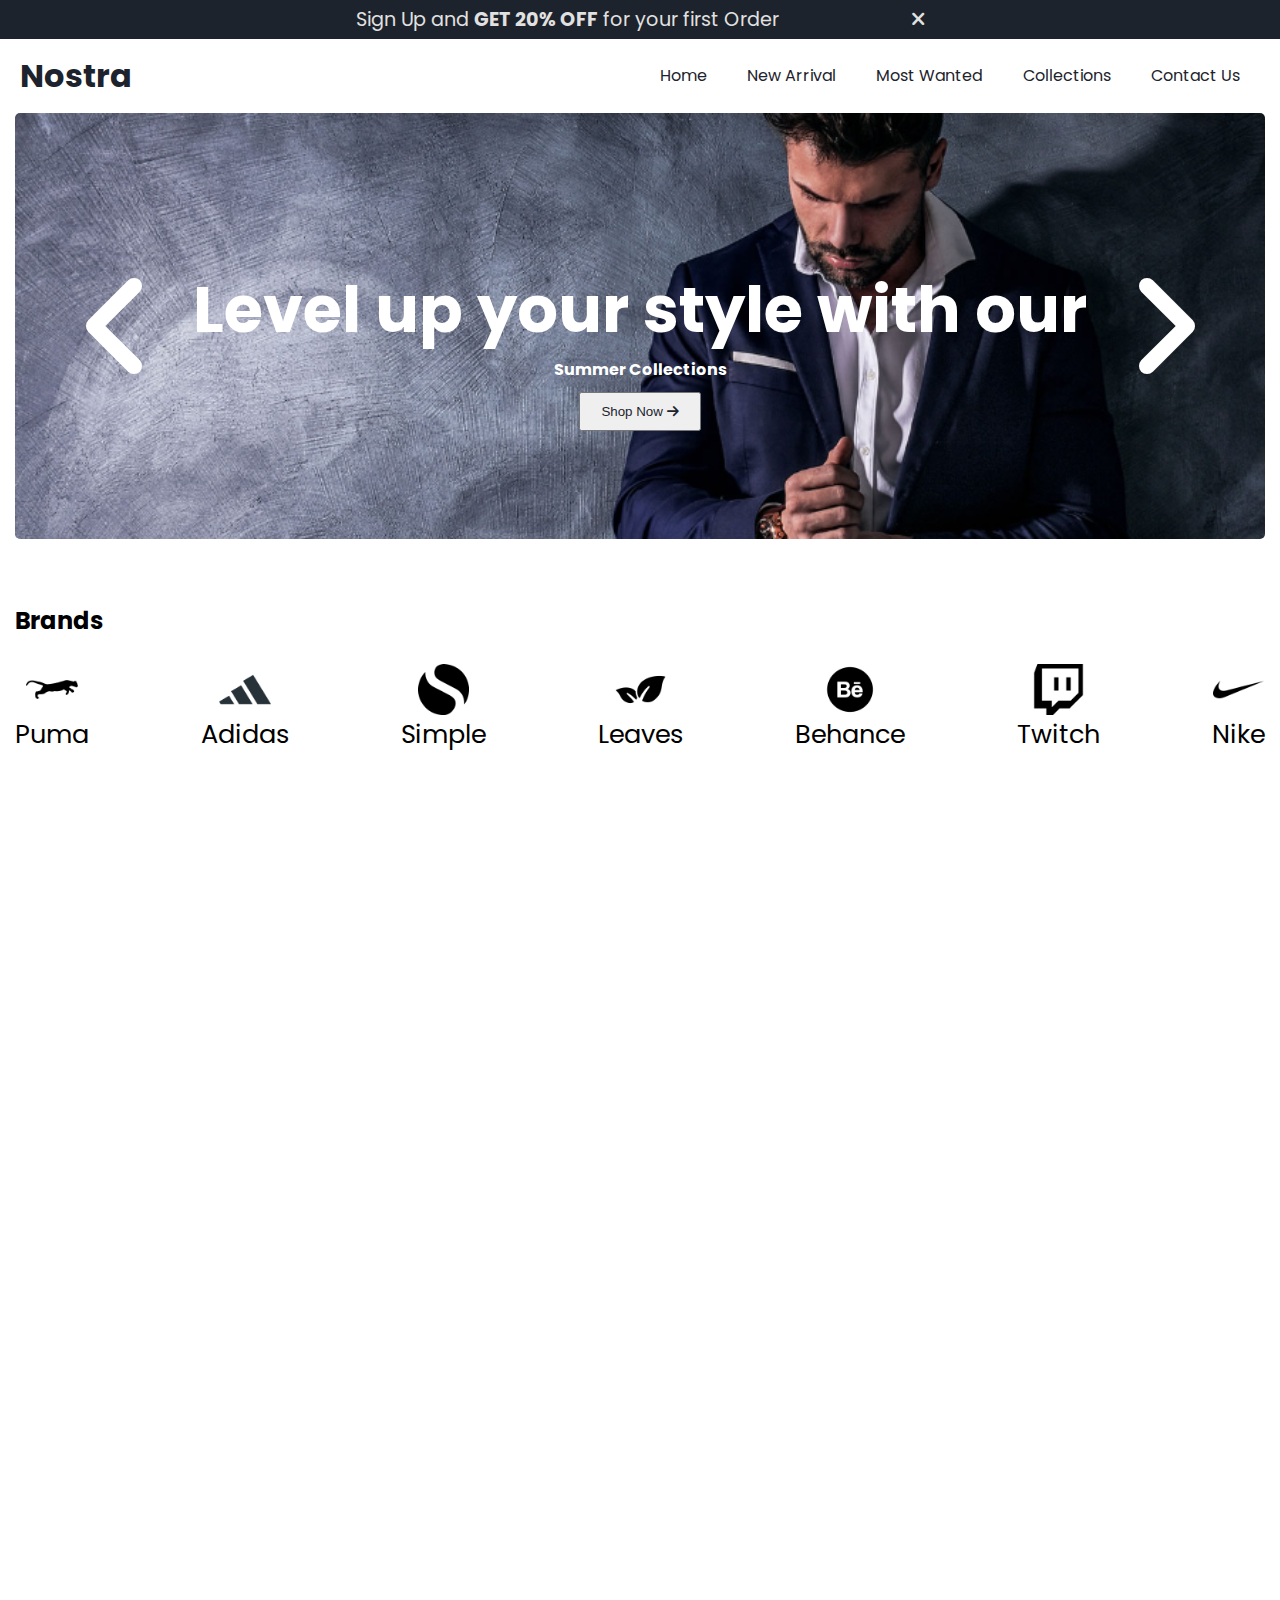
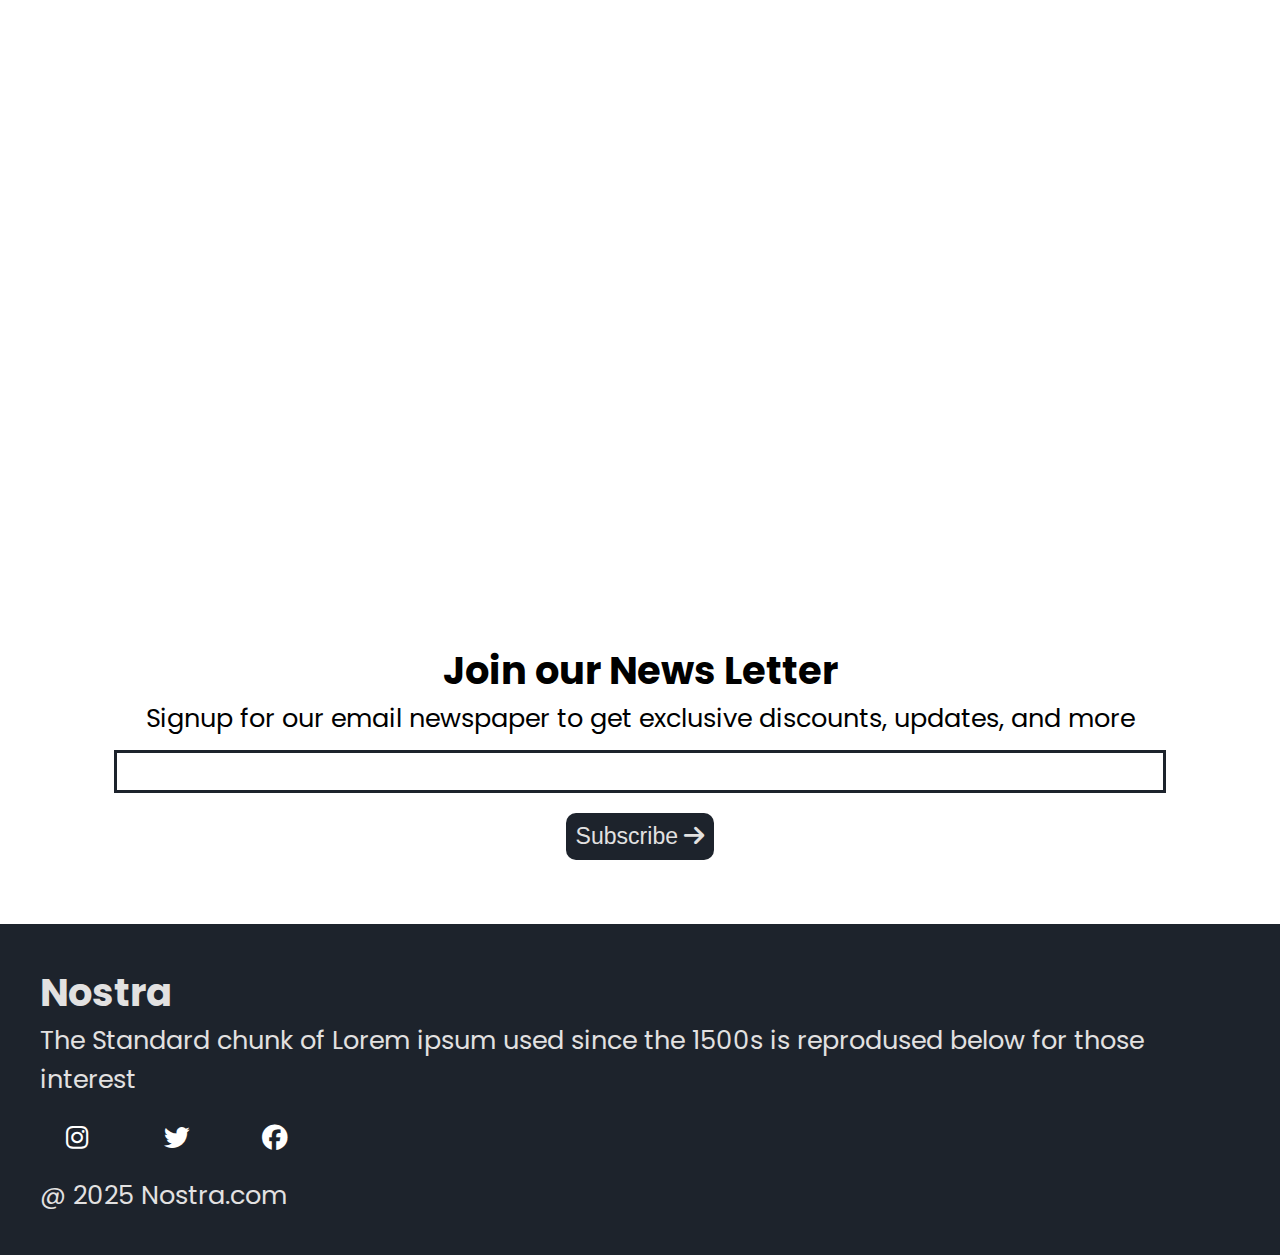
<file: index.html>
<!DOCTYPE html>
<html lang="en">

<head>
    <meta charset="UTF-8">
    <meta name="viewport" content="width=device-width, initial-scale=1.0">
    <title>Nostra</title>
    <!--Link CSS File-->
    <link rel="stylesheet" href="style.css">
    <!--Link Google Fonts-->
    <link rel="preconnect" href="https://fonts.googleapis.com">
    <link rel="preconnect" href="https://fonts.gstatic.com" crossorigin>
    <link href="https://fonts.googleapis.com/css2?family=Poppins:wght@400;500;700&display=swap" rel="stylesheet">

    <!--Link Font Awesome-->
    <link rel="stylesheet" href="https://cdnjs.cloudflare.com/ajax/libs/font-awesome/6.4.2/css/all.min.css">

</head>

<body>

    <!--Offer Bar-->

    <div class="offer-bar">
        <p>Sign Up and <b>GET 20% OFF</b> for your first Order
            <i id="offer-close" style="margin-left: 10%; cursor: pointer;" class="fa-solid fa-xmark"></i>
        </p>
    </div>





    <!--Navigation Bar-->
    <nav class="navbar">
        <h1>Nostra</h1>
        <div class="navbar-links">
            <p class="navbar-link"><a href="home">Home</a></p>
            <p class="navbar-link"><a href="#new-arrival">New Arrival</a></p>
            <p class="navbar-link"><a href="#most-wanted">Most Wanted</a></p>
            <p class="navbar-link"><a href="collections.html">Collections</a></p>
            <p class="navbar-link"><a href="./contactus.html">Contact Us</a></p>

        </div>


        <div class="navbar-menu-toggle">
            <i id="side-navbar-activate" class="fa-solid fa-bars"></i>
        </div>





    </nav>

    <!--Side Navbar-->

    <div class="side-navbar">
        <p style="text-align: right;">
            <i id="side-navbar-close" class="fa-solid fa-xmark"></i>
        </p>
        <div class="side-navbar-links">

            <p class="side-navbar-link"><a href="./index.html">Home</a></p>
            <p class="side-navbar-link"><a href="#new-arrival">New Arrival</a></p>
            <p class="side-navbar-link"><a href="#most-wanted">Most Wanted</a></p>
            <p class="side-navbar-link"><a href="./collections.html">Collections</a></p>
            <p class="side-navbar-link"><a href="./contactus.html">Contact Us</a></p>

        </div>

    </div>

    <div class="container">

        <!--Slider-->
        <div class="slider">
            <div class="slider-left-button">
                <i id="slider-left-activate" class="fa-solid fa-angle-left" style="color: #ffffff;"></i>
            </div>

            <div class="slider-content">
                <h1>Level up your style with our</h1>
                <h4>Summer Collections</h4>
                <button> Shop Now <i class="fa-solid fa-arrow-right"></i> </button>
            </div>

            <div class="slider-image-container">
                <img class="slider-image" src="./images/slider/slider 1.jpg" width="100%" alt="">
                <img class="slider-image" src="./images/slider/slider 2.png" width="100%" alt="">
                <img class="slider-image" src="./images/slider/slider 3.jpg" width="100%" alt="">
            </div>

            <div class="slider-right-button">

                <i id="slider-right-activate" class="fa-solid fa-angle-right" style="color: #ffffff;"></i>
            </div>
        </div>

        <!--Brands-->


        <h2 style="margin-top: 5vw;">Brands</h2>
        <div class="brands">
            <div class="brands-item">
                <img class="brands-icon" src="images/icons/puma.png" alt="">
                <p>Puma</p>
            </div>

            <div class="brands-item">
                <img class="brands-icon" src="images/icons/adidas.png" alt="">
                <p>Adidas</p>
            </div>

            <div class="brands-item">
                <img class="brands-icon" src="images/icons/simple.png" alt="">
                <p>Simple</p>
            </div>

            <div class="brands-item">
                <img class="brands-icon" src="images/icons/leaves.png" alt="">
                <p>Leaves</p>
            </div>

            <div class="brands-item">
                <img class="brands-icon" src="images/icons/behance.png" alt="">
                <p>Behance</p>
            </div>

            <div class="brands-item">
                <img class="brands-icon" src="images/icons/twitch.png" alt="">
                <p>Twitch</p>
            </div>

            <div class="brands-item">
                <img class="brands-icon" src="images/icons/nike.png" alt="">
                <p>Nike</p>
            </div>
        </div>


        <div class="initial-scroll-animate reveal-scroll-animate">
            <div class="service">

                <div class="servives-container-1">
                    <div>
                        <h2>We Provide Best</h2>
                        <h2>Customer Experiences</h2>
                    </div>

                    <div>
                        <p>|| We ensure that our customer have the best shopping experience</p>
                    </div>
                </div>

                <div class="servives-container-2">
                    <div>
                        <i style="font-size: 3vw;margin-bottom: 10px;" class="fa-regular fa-circle-check"></i>
                        <h4>Original Products</h4>
                        <p>Lorem, ipsum dolor sit amet consectetur adipisicing elit. Porro, consequuntur.
                        </p>
                    </div>

                    <div>
                        <i style="font-size: 3vw;margin-bottom: 10px;" class="fa-regular fa-face-smile"></i>
                        <h4>Satisfaction Guarantee</h4>
                        <p>Lorem, ipsum dolor sit amet consectetur adipisicing elit. Porro, consequuntur.
                        </p>
                    </div>

                    <div>
                        <i style="font-size: 3vw;margin-bottom: 10px;" class="fa-solid fa-broom"></i>
                        <h4>New Arrival Everyday</h4>
                        <p>Lorem, ipsum dolor sit amet consectetur adipisicing elit. Porro, consequuntur.
                        </p>
                    </div>

                    <div>
                        <i style="font-size: 3vw;margin-bottom: 10px;" class="fa-solid fa-truck-fast"></i>
                        <h4>Fast & Free Shipping</h4>
                        <p>Lorem, ipsum dolor sit amet consectetur adipisicing elit. Porro, consequuntur.
                        </p>
                    </div>
                </div>
            </div>
        </div>

        <div class="initial-scroll-animate reveal-scroll-animate">
            <h2 id="new-arrival" style=" margin-top: 5vw;">New Arrivals</h2>

            <div class="new-arrival">

                <div class="new-arrival-container">
                    <img style="width: 20vw;" src="./images/products/pic (9).jpg" alt="">
                    <div class="overlay"></div>
                    <button> Shop Now <i class="fa-solid fa-arrow-right"></i> </button>

                </div>

                <div class="new-arrival-container">
                    <img style="width: 20vw;" src="./images/products/pic (10).jpg" alt="">
                    <div class="overlay"></div>
                    <button> Shop Now <i class="fa-solid fa-arrow-right"></i> </button>

                </div>

                <div class="new-arrival-container">
                    <img style="width: 20vw;" src="./images/products/pic (11).jpg" alt="">
                    <div class="overlay"></div>
                    <button> Shop Now <i class="fa-solid fa-arrow-right"></i> </button>

                </div>

                <div class="new-arrival-container">
                    <img style="width: 20vw;" src="./images/products/pic (12).jpg" alt="">
                    <div class="overlay"></div>
                    <button> Shop Now <i class="fa-solid fa-arrow-right"></i> </button>

                </div>
            </div>
        </div>

        <div class="initial-scroll-animate reveal-scroll-animate">
            <h2 id="most-wanted" style=" margin-top: 5vw;">Most Wanted</h2>

            <div class="most-wanted">

                <div class="most-wanted-container">
                    <img style="width: 20vw;" src="./images/products/pic (1).jpg" alt="">
                    <p class="sale-overlay">sale</p>
                    <img class="like-button" src="images/icons/blackheart.png"alt="">

                </div>

                <div class="most-wanted-container">
                    <img style="width: 20vw;" src="images/products/pic (15).jpg" alt="">

                    <p class="sale-overlay">sale</p>
                    <img class="like-button" src="images/icons/blackheart.png"" alt="">
                </div>

                <div class="most-wanted-container">
                    <img style="width: 20vw;" src="images/products/pic (2).jpg" alt="">
                    <p class="sale-overlay">sale</p>
                    <img class="like-button" src="images/icons/blackheart.png"alt="">


                </div>

                <div class="most-wanted-container">
                    <img style="width: 20vw;" src="images/products/pic (3).jpg" alt="">
                    <p class="sale-overlay">sale</p>
                    <img class="like-button" src="images/icons/blackheart.png"alt="">


                </div>

                <div class="most-wanted-container">
                    <img style="width: 20vw;" src="images/products/pic (4).jpg" alt="">
                    <p class="sale-overlay">sale</p>
                    <img class="like-button" src="images/icons/blackheart.png" alt="">

                </div>

                <div class="most-wanted-container">
                    <img style="width: 20vw;" src="images/products/pic (5).jpg" alt="">

                    <p class="sale-overlay">sale</p>
                    <img class="like-button" src="images/icons/blackheart.png"alt="">
                </div>

                <div class="most-wanted-container">
                    <img style="width: 20vw;" src="images/products/pic (6).jpg" alt="">
                    <p class="sale-overlay">sale</p>
                    <img class="like-button" src="images/icons/blackheart.png" alt="">


                </div>

                <div class="most-wanted-container">
                    <img style="width: 20vw;" src="images/products/pic (13).jpg" alt="">
                    <p class="sale-overlay">sale</p>
                    <img class="like-button" src="images/icons/blackheart.png" alt="">


                </div>
            </div>
        </div>

        <div class="initial-scroll-animate reveal-scroll-animate">



            <div class="limited-offer">
                <div class="limited-offer-img">
                    <img src="images/slider/offer.jpg" alt="">
                </div>
                <div class="limited-offer-text">
                    <h2>Limited Offer</h2>
                    <h4>35% OFF on this for the first 30 Customers</h4>
                    <button> Shop Now <i class="fa-solid fa-arrow-right"></i> </button>
                </div>
            </div>


        </div>

        <div class="news">
            <h2>Join our News Letter</h2>
            <p style="text-align: center;">Signup for our email newspaper to get exclusive discounts, updates, and more
            </p>
            <div style="margin-top: 10px;">
                <input class="search">
            </div>
            <div>
                <button> Subscribe <i class="fa-solid fa-arrow-right"></i> </button>
            </div>
        </div>

    </div>

    <div class="footer">
        <div class="footer-container">
            <div class="footer-box-1">
                <h2 class="headingText">Nostra</h2>
                <p>The Standard chunk of Lorem ipsum
                    used since the 1500s is reprodused
                    below for those interest</p>
                <div class="footer-icon-container">
                    <i class="icon fa-brands fa-instagram" style="color: #ffffff;"></i>
                    <i class="icon fa-brands fa-twitter" style="color: #ffffff;"></i>
                    <i class="icon fa-brands fa-facebook" style="color: #ffffff;"></i>
                </div>
            </div>



        </div>

        <p class="subtitle">@ 2025 Nostra.com</p>
    </div>



    <!--Link Javascript File-->
    <script src="script.js"></script>
</body>

</html>
</file>
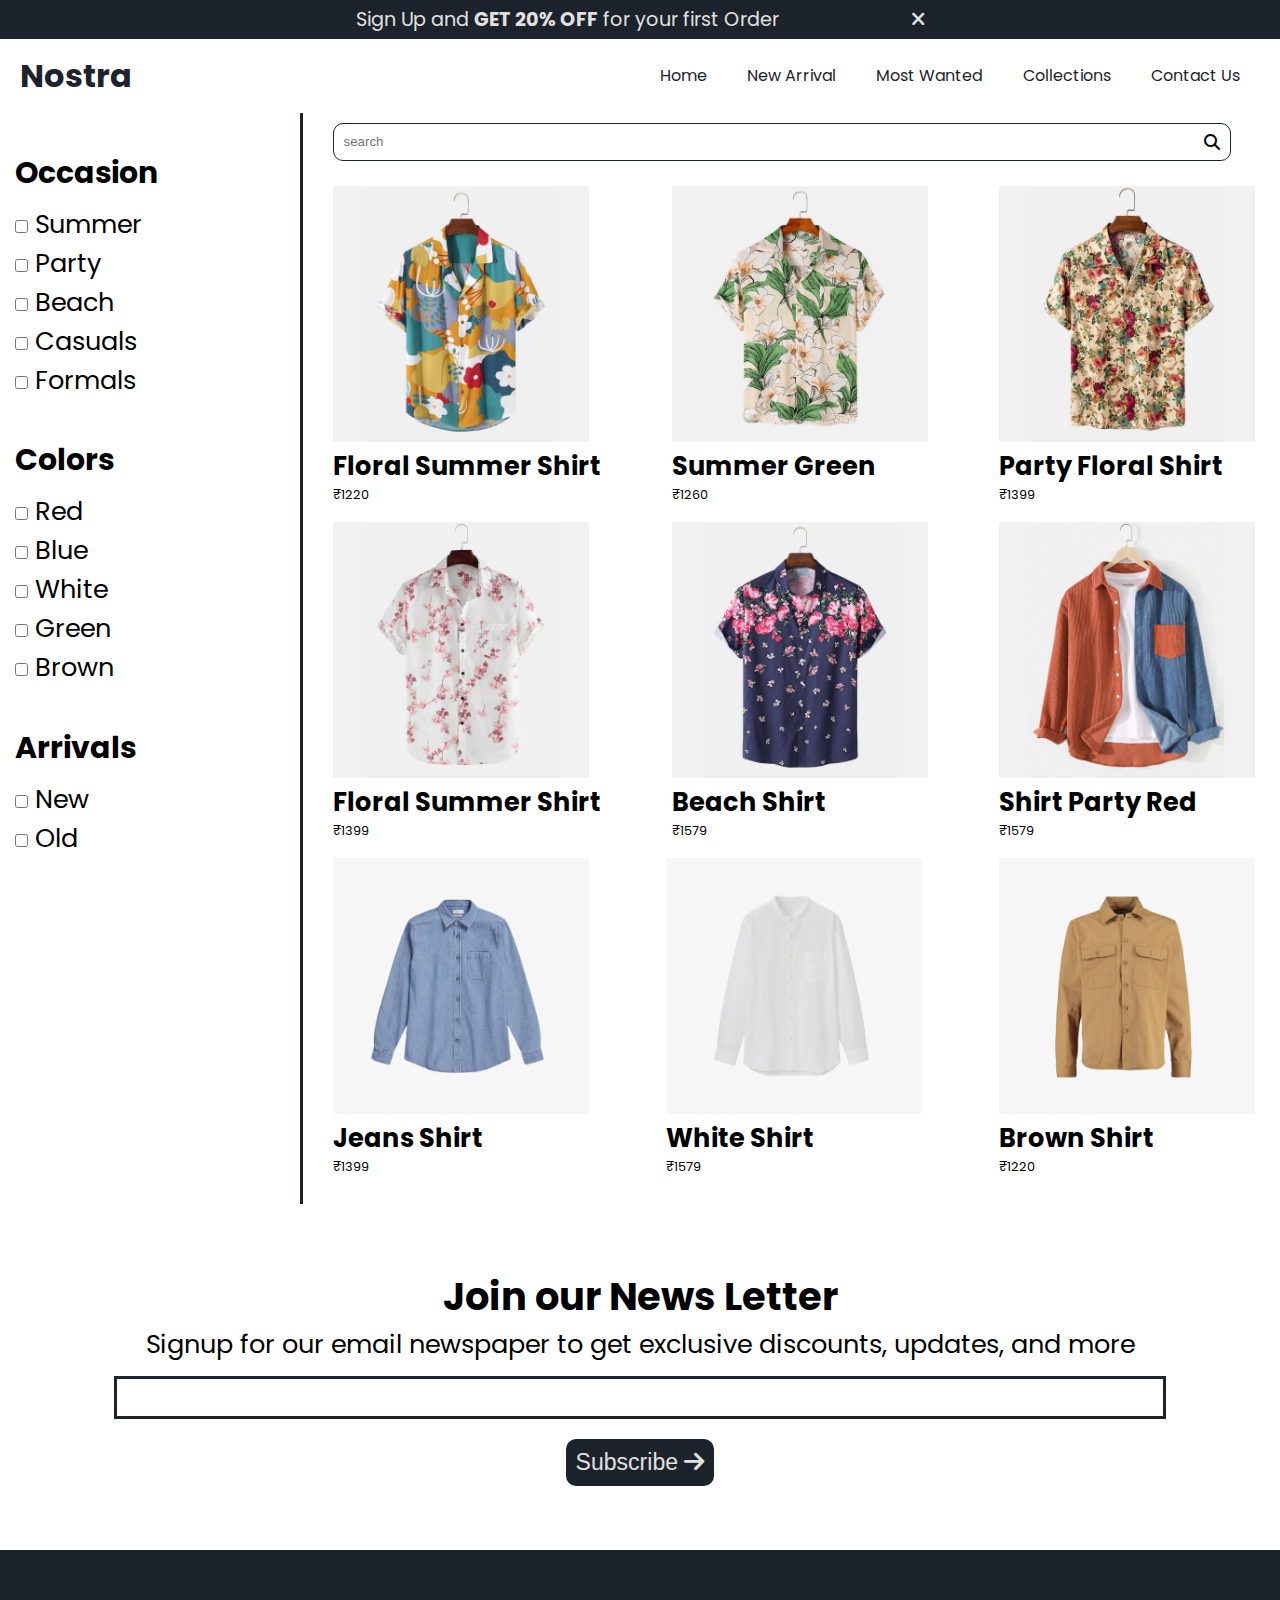
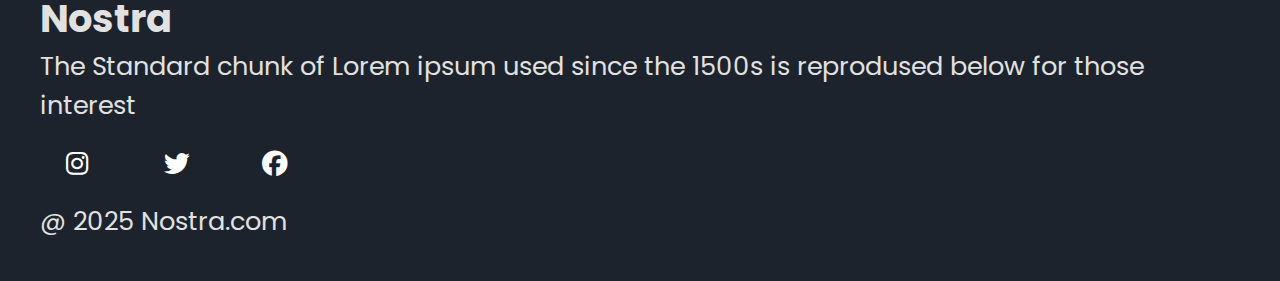
<file: collections.html>
<!DOCTYPE html>
<html lang="en">
<head>
    <meta charset="UTF-8">
    <meta name="viewport" content="width=device-width, initial-scale=1.0">
    <title>Collections</title>
    <!--Link CSS File-->
    <link rel="stylesheet" href="style.css">
    <!--Link Google Fonts-->
    <link rel="preconnect" href="https://fonts.googleapis.com">
    <link rel="preconnect" href="https://fonts.gstatic.com" crossorigin>
    <link href="https://fonts.googleapis.com/css2?family=Poppins:wght@400;500;700&display=swap" rel="stylesheet">

    <!--Link Font Awesome-->
    <link rel="stylesheet" href="https://cdnjs.cloudflare.com/ajax/libs/font-awesome/6.4.2/css/all.min.css">

</head>
<body>

    <!--Offer Bar-->

    <div class="offer-bar">
        <p>Sign Up and <b>GET 20% OFF</b> for your first Order
        <i id="offer-close"  style="margin-left: 10%; cursor: pointer;" class="fa-solid fa-xmark"></i>
        </p>
    </div>

    

   

        <!--Navigation Bar-->
        <nav class="navbar">
            <h1>Nostra</h1>
            <div class="navbar-links">
                <p class="navbar-link"><a href="./index.html">Home</a></p>
                <p class="navbar-link"><a href="./index.html/#new-arrival">New Arrival</a></p>
                <p class="navbar-link"><a href="./index.html/#most-wanted">Most Wanted</a></p>
                <p class="navbar-link"><a href="./index.html/collections">Collections</a></p>
                <p class="navbar-link"><a href="./contactus.html">Contact Us</a></p>
            </div>
            

            <div class="navbar-menu-toggle">
                <i id="side-navbar-activate" class="fa-solid fa-bars"></i>
            </div>

            

            

        </nav>

        <!--Side Navbar-->

        <div class="side-navbar"> 
            <p style="text-align: right;">
                <i id="side-navbar-close" class="fa-solid fa-xmark"></i>
            </p>
            <div class="side-navbar-links">

                 <p class="side-navbar-link"><a href="./index.html">Home</a></p>
                <p class="side-navbar-link"><a href="./index.html">New Arrival</a></p>
            <p class="side-navbar-link"><a href="./index.html">Most Wanted</a></p>
            <p class="side-navbar-link"><a href="./collections.html">Collections</a></p>
            <p class="side-navbar-link"><a href="./contactus.html">Contact Us</a></p>
            </div>
            
        </div>

        <div class="container">

            <div class="divide-section">
                <div class="filter-section">
                   
                    <h3 class="filter-section-occasion">Occasion</h3>
                    <div>
                        <input type="checkbox" name="tags" value="summer"> Summer <br>
                        <input type="checkbox" name="tags" value="party"> Party <br>
                        <input type="checkbox" name="tags" value="beach"> Beach <br>
                        <input type="checkbox" name="tags" value="casuals"> Casuals<br>
                        <input type="checkbox" name="tags" value="formals"> Formals

                    </div>
                   
                    <h3 class="filter-section-colors"> Colors </h3>
                    <div>
                    <input type="checkbox" name="tags" value="red"> Red <br>
                        <input type="checkbox" name="tags" value="blue"> Blue <br>
                        <input type="checkbox" name="tags" value="white"> White <br>
                        <input type="checkbox" name="tags" value="green"> Green <br>
                        <input type="checkbox" name="tags" value="brown"> Brown
                    </div>

                    <h3 class="filter-section-arrivals"> Arrivals </h3>
                    <div>
                    <input type="checkbox" name="tags" value="new"> New <br>
                        <input type="checkbox" name="tags" value="old"> Old
                      
                    </div>

                    
                    <hr class="vertical-line">
                </div>

                <div class="product-section">
                    <form class="navbar-search">
                        <input type="search" placeholder="search">
                        <i class="fa-solid fa-magnifying-glass"></i>
                    </form>

                    <div class="products">

                    </div>
                </div>
            </div>



    <div class="news">
        <h2>Join our News Letter</h2>
        <p style="text-align: center;">Signup for our email newspaper to get exclusive discounts, updates, and more</p>
        <div style="margin-top: 10px;">
        <input class="search">
    </div>
    <div>
        <button> Subscribe <i class="fa-solid fa-arrow-right"></i> </button>
    </div>
    </div>

    </div>

    <div class="footer">
        <div class="footer-container">
            <div class="footer-box-1">
                <h2 class="headingText">Nostra</h2>
                <p>The Standard chunk of Lorem ipsum
                    used since the 1500s is reprodused
                    below for those interest</p>
                <div class="footer-icon-container">
                    <i class="icon fa-brands fa-instagram" style="color: #ffffff;"></i>
                    <i class="icon fa-brands fa-twitter" style="color: #ffffff;"></i>
                    <i class="icon fa-brands fa-facebook" style="color: #ffffff;"></i>
                </div>
            </div>

            

        </div>

        <p class="subtitle">@ 2025 Nostra.com</p>
    </div>

   
    
    <!--Link Javascript File-->
    <script type="module" src="collections.js"></script>
</body>
</html>
</file>
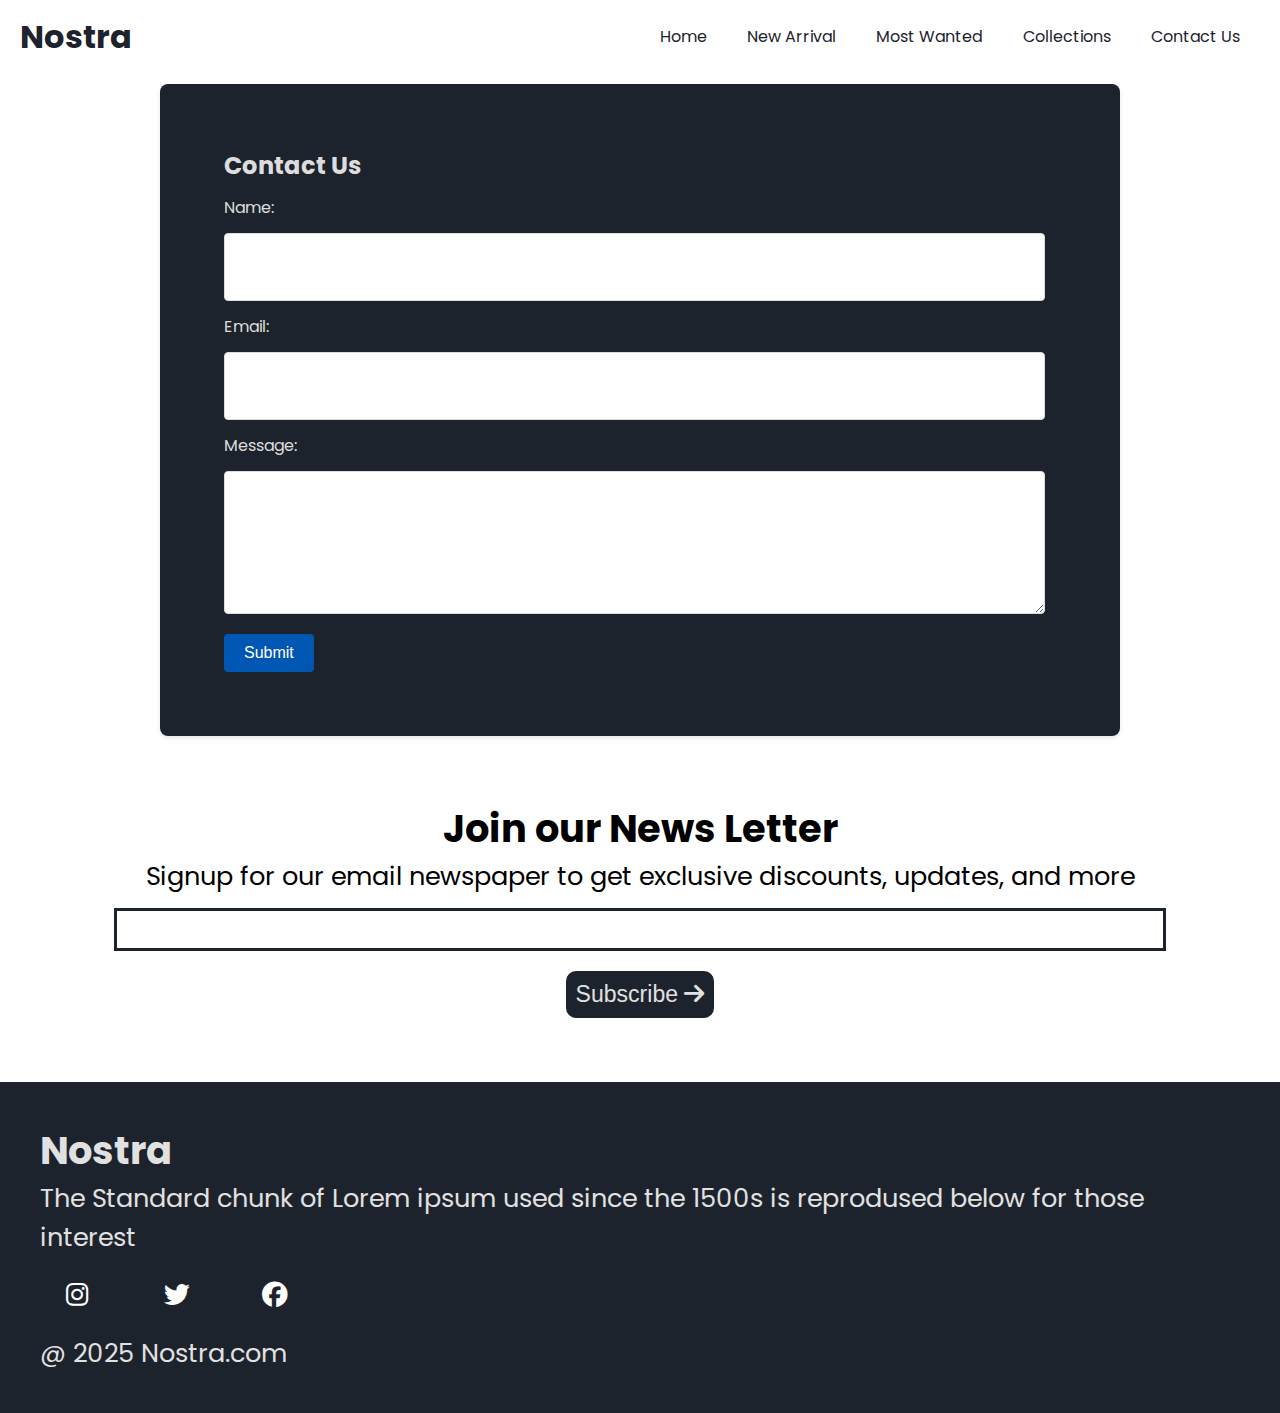
<file: contactus.html>
<!DOCTYPE html>
<html lang="en">
<head>
    <meta charset="UTF-8">
    <meta name="viewport" content="width=device-width, initial-scale=1.0">
    <title>Nostra</title>
    <!--Link CSS File-->
    <link rel="stylesheet" href="style.css">
    <!--Link Google Fonts-->
    <link rel="preconnect" href="https://fonts.googleapis.com">
    <link rel="preconnect" href="https://fonts.gstatic.com" crossorigin>
    <link href="https://fonts.googleapis.com/css2?family=Poppins:wght@400;500;700&display=swap" rel="stylesheet">

    <!--Link Font Awesome-->
    <link rel="stylesheet" href="https://cdnjs.cloudflare.com/ajax/libs/font-awesome/6.4.2/css/all.min.css">

</head>
<body>



    

   

        <!--Navigation Bar-->
        <nav class="navbar">
            <h1>Nostra</h1>
            <div class="navbar-links">
                <p class="navbar-link"><a href="./index.html">Home</a></p>
                <p class="navbar-link"><a href="./index.html">New Arrival</a></p>
                <p class="navbar-link"><a href="./index.html">Most Wanted</a></p>
                <p class="navbar-link"><a href="collections.html">Collections</a></p>
                <p class="navbar-link"><a href="./contactus.html">Contact Us</a></p>
            </div>
            

            <div class="navbar-menu-toggle">
                <i id="side-navbar-activate" class="fa-solid fa-bars"></i>
            </div>

            

            

        </nav>

        <!--Side Navbar-->

        <div class="side-navbar"> 
            <p style="text-align: right;">
                <i id="side-navbar-close" class="fa-solid fa-xmark"></i>
            </p>
            <div class="side-navbar-links">

                <p class="side-navbar-link"><a href="./index.html">Home</a></p>
                <p class="side-navbar-link"><a href="./index.html">New Arrival</a></p>
            <p class="side-navbar-link"><a href="./index.html">Most Wanted</a></p>
            <p class="side-navbar-link"><a href="./collections.html">Collections</a></p>
            <p class="side-navbar-link"><a href="./contactus.html">Contact Us</a></p>
            </div>
            
        </div>

        <div class="container">



  <div class="contact-form">
    <h2>Contact Us</h2>
    <form action="#" method="post">
      <label for="name">Name:</label>
      <input type="text" id="name" name="name" required>
      
      <label for="email">Email:</label>
      <input type="text" id="email" name="email" required>
      
      <label for="message">Message:</label>
      <textarea id="message" name="message" required></textarea>
      
      <input type="submit" value="Submit">
    </form>
  </div>

  </div>

       



   

  


    <div class="news">
        <h2>Join our News Letter</h2>
        <p style="text-align: center;">Signup for our email newspaper to get exclusive discounts, updates, and more</p>
        <div style="margin-top: 10px;">
        <input class="search">
    </div>
    <div>
        <button> Subscribe <i class="fa-solid fa-arrow-right"></i> </button>
    </div>
    </div>

    </div>

    <div class="footer">
        <div class="footer-container">
            <div class="footer-box-1">
                <h2 class="headingText">Nostra</h2>
                <p>The Standard chunk of Lorem ipsum
                    used since the 1500s is reprodused
                    below for those interest</p>
                <div class="footer-icon-container">
                    <i class="icon fa-brands fa-instagram" style="color: #ffffff;"></i>
                    <i class="icon fa-brands fa-twitter" style="color: #ffffff;"></i>
                    <i class="icon fa-brands fa-facebook" style="color: #ffffff;"></i>
                </div>
            </div>

            

        </div>

        <p class="subtitle">@ 2025 Nostra.com</p>
    </div>

   
    
    <!--Link Javascript File-->
    <script src="./contact.js"></script>
</body>
</html>
</file>
<file: style.css>
* {
    margin: 0px;
    padding: 0px;
}

html{
    scroll-behavior: smooth;
}



body {
    font-family: 'Poppins', sans-serif;
    
}


  body::-webkit-scrollbar {
    width: 0; 
  }
  
  

.offer-bar {
    background-color: #1D232C;
    color: #E2E1E1;
    padding: 5px;
    text-align: center;
    font-size: 1.5vw;
}

.container {
    padding-left: 15px;
    padding-right: 15px;
}

/* Main Navigation Bar*/
.navbar {
    display: flex;
    justify-content: space-between;
    color: #1D232C;
    align-items: center;
    position: sticky;
    top: 0px;
    background-color: white;
    padding-top: 1vw;
    padding-bottom: 1vw;
    padding-left: 20px;
    padding-right: 20px;
    z-index: 3;
}

.navbar-links {
    display: flex;
    width: 50%;
    justify-content: space-around;
    align-items: center;
}




.navbar-links a{
    text-decoration: none;
    color: #1D232C;
}

.navbar-links a:hover{
    text-decoration: underline;
    color: #1D232C;
}

.navbar-search {
    border: solid #1D232C 1px;
    border-radius: 10px;
    padding: 10px;
    display: flex;
    align-items: center;
    width: 95%;
}

.navbar-search input {
    border: none;
    width: 100%;
    background-color: transparent;
    
}

input:focus {
    outline: none;
}

.navbar-menu-toggle {
    display: none;
}

/*0 to 800px */

@media screen and (max-width:900px) {

    .navbar-menu-toggle {
        display: block;
    }

    .navbar-links {
        display: none;
    }

    

}

/* Side Navbar */
.side-navbar{
    position: fixed;
    top: 0;
    left: 0;
    width: 50%;
    height: 100%;
    background-color: #1D232C;
    color: #E2E1E1;
    margin-left: -60%;
    transition-duration: 1s;
    z-index: 10;
    padding: 20px;
  
}

.side-navbar-link{
    margin-bottom: 30px;
}

.side-navbar-links a{
    text-decoration: none;
    color: #E2E1E1;
}

.side-navbar-links a:hover{
    text-decoration: underline;
    color: #E2E1E1;
}

.side-navbar-search {
    border: solid #E2E1E1 1px;
    border-radius: 10px;
    padding: 10px;
    display: inline-block;
}

.side-navbar-search input {
    border: none;
    background: transparent;
}

/*Slider*/

.slider{
    overflow: hidden;
    display: flex;
    width: 100%;
    position: relative;
    
    border-radius: 5px;

}

.slider-image-container{
    display: flex;
    transition: 2s;
}

.slider-image{
    width: 100vw;
}

.slider-left-button{
    position: absolute;
    top: 35%;
    left: 5%;
    z-index: 1;
}

.slider-left-button i{
    font-size: 10vw;
    
}
.slider-right-button{
    position: absolute;
    top: 35%;
    right: 5%;
}
.slider-right-button i{
    font-size: 10vw;
}
.slider-content{
    position: absolute;
    color: white;
    text-align: center;
     width: 100%;
     top: 35%;
}
.slider-content h1{
    font-size: 5vw;
}
.slider-content button{
   padding-left: 20px;
   padding-right: 20px;
   padding-top: 10px;
   padding-bottom: 10px;
   margin-top: 10px;
   color: #1D232C;
}

/* Brands*/
.brands{
    display: flex;
    margin-top: 2vw;
    
    justify-content: space-between;
    
    
}

.brands-icon{
    width: 4vw;
    align-items: center;

}

.brands-item{
    display: flex;
    align-items: center;
    flex-direction: column;
    text-align: center;
    font-size: 2vw;
}

.servives-container-1
{
    margin-top: 5vw;
    margin-bottom: 2vw;
    display: flex;
    justify-content: space-between;
    align-items: center;
    font-size: 1.5vw;
}

.servives-container-2
{
    
    display: flex;
    justify-content: space-between;
    align-items: center;

    gap: 10px;
    font-size: 1vw;
    
}

.servives-container-2 div{
    border-radius: 5px;
    background-color: #F2F4F7;
    padding: 10px;
    
    

}

.new-arrival{
    display: flex;
    justify-content: space-between;
    margin-top: 2vw;
   
    
}

.new-arrival-container{
   position: relative;
   
    
}

.new-arrival-container img{
    border-radius: 2%;
    
     
 }
 

.overlay{
    border-radius: 2%;
    position: absolute;
    width: 100%;
    height: 100%;
    background-color: black;
    z-index: 2;
    top: 0;
    opacity: 0.6;
 }
 


.new-arrival button{
    padding-left: 10%;
    padding-right: 10%;
    padding-top: 5%;
    padding-bottom: 5%;
    margin-top: 10px;
    font-size: 1.2vw;
    color: #1D232C;
    border-radius: 10px;
    position: absolute;
    border: none;
    top: 50%;
    left: 18%;
    z-index: 2;
    

 }

 .most-wanted{
    display: flex;
    justify-content: space-between;
    margin-top: 2vw;
    overflow-x: scroll;
    gap: 20px;
   
    
}

.most-wanted-container{
   position: relative; 
}

.most-wanted img{
    border-radius: 2%;
    
     
 }

 .sale-overlay{
    position: absolute;
    top:3px;
    left: 3px;
    font-size: 2vw;
    background-color: red;
    color: white;
    padding-left: 10px;
    padding-right: 10px;
    border-radius: 10%;
 }

 .most-wanted::-webkit-scrollbar {
    appearance: none;
    
  }
   
.like-button{
    position: absolute;
    width: 15%;
    bottom: 12%;
    right: 5%;
}

.limited-offer{
    display: flex;
    justify-content: center;
    
    align-items: center;
    background-color: #1D232C;
    color: #E2E1E1;
    padding: 20px;
    font-size: 2vw;
}

.limited-offer img{
    width: 100%;
    height: 100%100%;
}

.limited-offer-text{
    padding: 5%;
}

.limited-offer button{
    padding-left: 5%;
    padding-right: 5%;
    padding-top: 2.5%;
    padding-bottom: 2.5%;
    margin-top: 10px;
    font-size: 1.2vw;
    color: #1D232C;
    border-radius: 10px;
 
    border: none;
    
    

 }

 /* Scroll Animate */

 .initial-scroll-animate{
   
    transition: 3s;
 }

 .reveal-scroll-animate{
    opacity: 0;
 }

 .news{
    font-size: 2vw;
    margin-top: 5vw;
    display: flex;
    flex-direction: column;
    align-items: center;
}

.news input{
    padding: 11px;
    width: 80vw;
    margin-bottom: 10px;
    border: solid #1D232C 3px;

}

.news input:focus{
   outline: none;

}

.news button{
    
    margin-top: 10px;
    font-size: 1.8vw;
    color: #E2E1E1;
    background-color: #1D232C;
    border-radius: 10px;
    border: none;
    padding:10px
    
    

 }


 .icon{
    width: 40px;
    margin: 2vw;

}
.footer{
    font-size: 2vw;
    margin-top: 5vw;
    padding: 40px;
    background-color: #1D232C;
    color: #E2E1E1;
    box-sizing: border-box;
}

.footer-container{
   
    display: flex;
    align-items: center;
    flex-wrap: wrap;
}

.footer-box-1{
    display: flex;
    flex-direction: column;
  
}

.footer-box-2{
    display: flex;
}

/* Collections */

.divide-section{
    display: flex;
}

.filter-section{
    flex-basis: 25%;
    position: relative;
    font-size: 2vw;
}

.product-section{
    flex-basis: 75%;
    position: relative;
}

.vertical-line {
    border: none;
    border-left: 3px solid #1D232C; /* Adjust color and width as needed */
    height: 100%; /* Adjust height as needed */
    margin: 0 20px; /* Adjust margin as needed */
    position: absolute;
    top: 0px;
    right: 0px
    
  }

.filter-section-price,.filter-section-arrivals,.filter-section-occasion,.filter-section-colors{
    margin-top: 3vw;
    margin-bottom: 10px;
    
}

.product-section{
    padding: 10px;
}

.products{
    margin-top: 2vw;
    display: flex;
    flex-wrap: wrap;
    justify-content: space-between;
    font-size:1vw;
}



  .contact-form {
    background-color: #1D232C;
    color: #dddddd;
    border-radius: 8px;
    box-shadow: 0 2px 4px rgba(0, 0, 0, 0.1);
    width: 60vw;
    margin: auto;
    padding: 5vw;
    padding-right: 10vw;
    margin-top: 10px;
  }

  .contact-form h2 {
    margin-bottom: 1vw;
   
  }

  .contact-form label {
    display: block;
    margin-bottom: 1vw;
 
  }

  .contact-form input[type="text"],
  .contact-form textarea {
    width: 100%;
    padding: 2vw;
    border: 1px solid #dddddd;
    border-radius: 4px;
    margin-bottom: 1vw;
    font-size: 1vw;
    
  }

  .contact-form textarea {
    resize: vertical;
    height: 10vh;
  }

  .contact-form input[type="submit"] {
    
    color: #ffffff;
    border: none;
    border-radius: 4px;
    padding: 10px 20px;
    cursor: pointer;
    font-size: 16px;
    background-color: #0056b3;
  }

  .contact-form input[type="submit"]:hover {
    background-color: #0056b3;
  }
</file>
